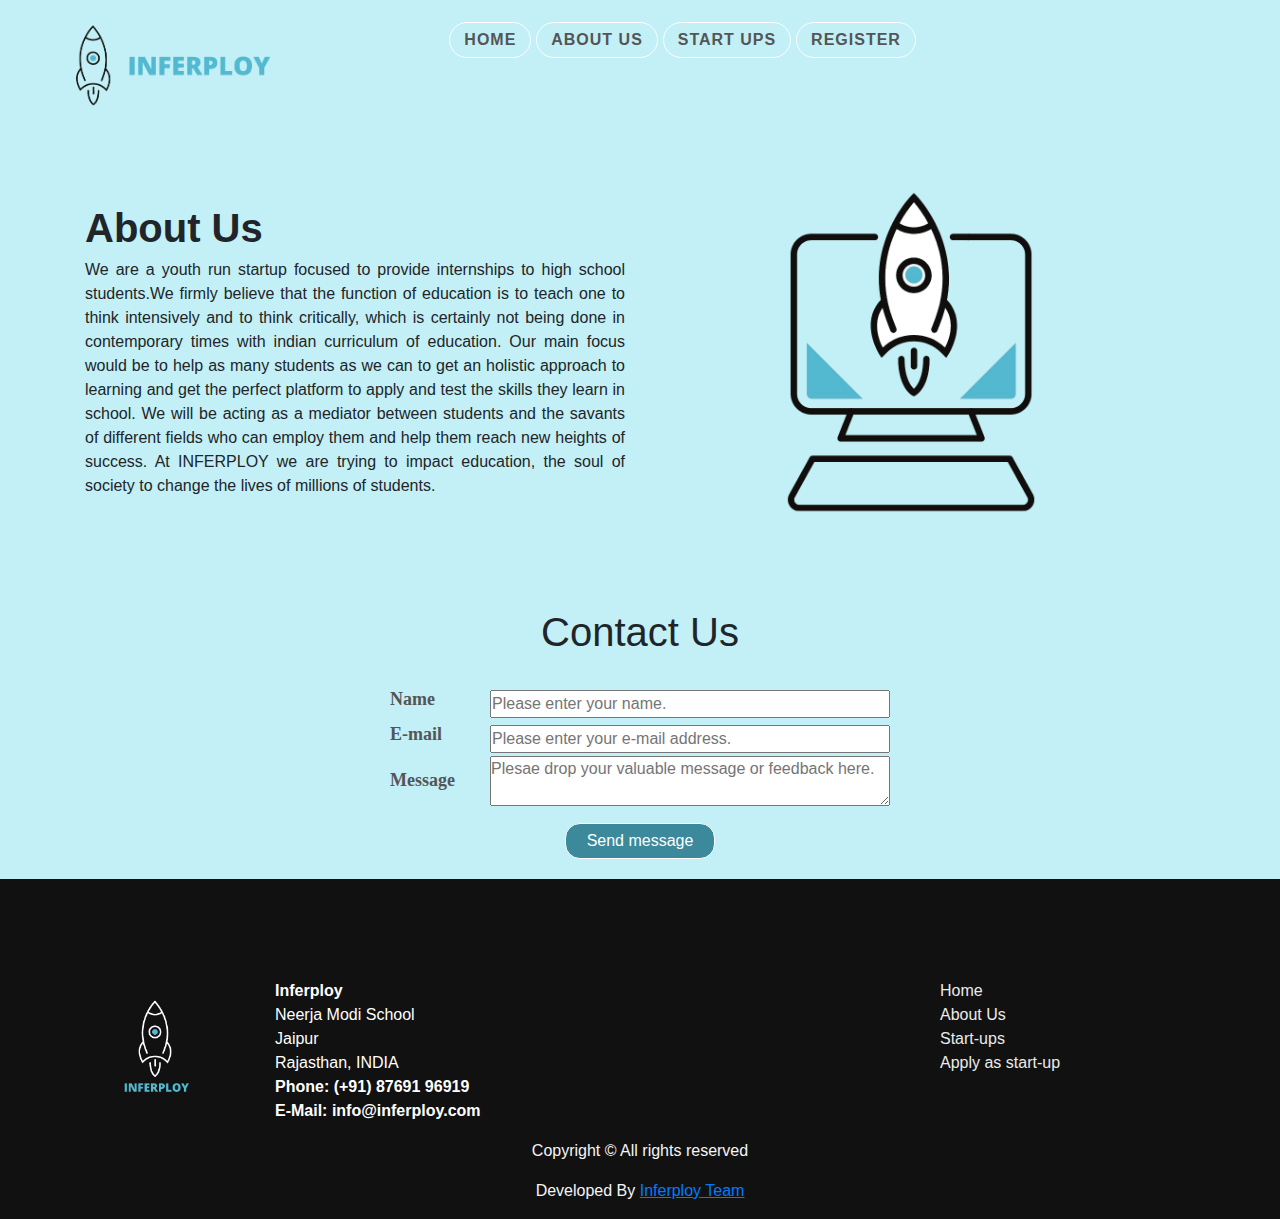
<file: about_us.html>
<!DOCTYPE html>
    <head>
        <title>About Us</title>
        <link rel="shortcut icon" type="image/jpg" href="./Images/inferploy-logo.png"/>
        <link rel="stylesheet" href="./css/about_us.css">
        <link rel="styelesheet" href="./css/navbar.css">
        <link rel="stylesheet" href="./css/footer.css">
        <link rel="stylesheet" href="./css/Bootstrap4.5.2/bootstrap.min.css">
        <script src="./js/jquery-3.5.1.min.js"></script>
        <script src="./js/Bootstrap4.5.2/bootstrap.bundle.min.js"></script> 

        <link rel="stylesheet" href="https://use.fontawesome.com/releases/v5.0.8/css/all.css"
        integrity="sha384-3AB7yXWz4OeoZcPbieVW64vVXEwADiYyAEhwilzWsLw+9FgqpyjjStpPnpBO8o8S" crossorigin="anonymous">

    <!--calling navbar start-->
    <script>
        $(function () {
            $('#NavigationBar').load("./components/navbar.html");
        });
    </script>
    <!--calling navbar end-->   

    <!--Calling Footer Block start-->
    <script>
        $(function () {
            $('#FooterPanel').load("./components/footer.html");
        });
    </script>   
    </head>
    <body>
        <!--navbar start-->
        <div id="NavigationBar">

        </div>
        <!--navbar end-->
        <!-- main content-->
        <div class="container">
            <div class="row">
                <div class="col-sm-6 left">
                    <div class="aboutus-heading">
                        About Us
                    </div>
                    <div class="aboutus-description">
                        We are a youth run startup focused to provide internships to high school students.We firmly believe that the function of education is to teach one to think intensively and to think critically, which is certainly not being done in contemporary times with indian curriculum of education. Our main focus would be to help as many students as we can to get an holistic approach to learning and get the perfect platform to apply and test the skills they learn in school. We will be acting as a mediator between students and the savants of different fields who can employ them and help them reach new heights of success.
At INFERPLOY we are trying to impact education, the soul of society to change the lives of millions of students.

                    </div>
                </div>
                <div class="col-sm-6 right">
                    <img class="aboutus-image" src="./Images/about-us header.png" alt="">
                </div>
            </div>
        </div>
        <!--

        <div class="qualities">
            <h4>What makes us different?</h4>
            <div class="container">
                <div class="row">
                    <div class="col-sm-6 quality">
                        <img src="./Images/1.svg">
                        <div>
                            Lorem ipsum dolor sit amet, consectetur adipiscing elit. Sed nibh lacus, finibus eu sem nec, facilisis vehicula tellus.
                            Cras sed eleifend nisl.
                        </div>
                    </div>
                    <div class="col-sm-6 quality">
                        <img src="./Images/2.svg">
                        <div>
                            Lorem ipsum dolor sit amet, consectetur adipiscing elit. Sed nibh lacus, finibus eu sem nec, facilisis vehicula tellus.
                            Cras sed eleifend nisl.
                        </div>
                    </div>
                </div>
                <div class="row">
                    <div class="col-sm-6 quality">
                        <img src="./Images/3.svg">
                        <div>
                            Lorem ipsum dolor sit amet, consectetur adipiscing elit. Sed nibh lacus, finibus eu sem nec, facilisis vehicula tellus.
                            Cras sed eleifend nisl.
                        </div>
                    </div>
                    <div class="col-sm-6 quality">
                        <img src="./Images/4.svg">
                        <div>
                            Lorem ipsum dolor sit amet, consectetur adipiscing elit. Sed nibh lacus, finibus eu sem nec, facilisis vehicula tellus.
                            Cras sed eleifend nisl.
                        </div>
                    </div>
                </div>
            </div>
        </div>
    -->
        <!--contact us section-->
<div>
    <h1 style="text-align: center;">Contact Us</h1>
</div>
        <script type="text/javascript">
            var submitted= false;
        </script>
        <iframe name="hidden_iframe" id="hidden_iframe" style="display: none;" onload="if(submitted){window.location='thankyou.html';}"></iframe>
        <form action='https://docs.google.com/forms/u/2/d/e/1FAIpQLSeGPmbYYmonqY-88hM6tJlqPWvyae8r8JG1FS4oAD7JWOiE-w/formResponse' method="post" target="hidden_iframe" onsubmit="submitted= true;">
            <div class="container">
                <table>
                    <tr>
                        <td class="label"><label for="nameOfStudent">Name</label></td>
                        <td class="feild"><input type="text" name="entry.490321656" required placeholder="Please enter your name."></td>
                    </tr>
    
                    <tr>
                        <td class="label"><label for="email">E-mail</label></td>
                        <td class="feild"><input type="email" name="entry.1510390606" required placeholder="Please enter your e-mail address."></td>
                    </tr>
    
                    <tr>
                        <td class="label"><label for="message">Message</label></td>
                        <td class="feild"><textarea name="entry.579571916" required placeholder="Plesae drop your valuable message or feedback here."></textarea></td>
                    </tr>
                </table>
                <button type="submit" class="submit_button">Send message</button>
            </div>
        </form>

        <!-- footer panel start-->
        <div id="FooterPanel">

        </div>

    </body>
</html>
</file>
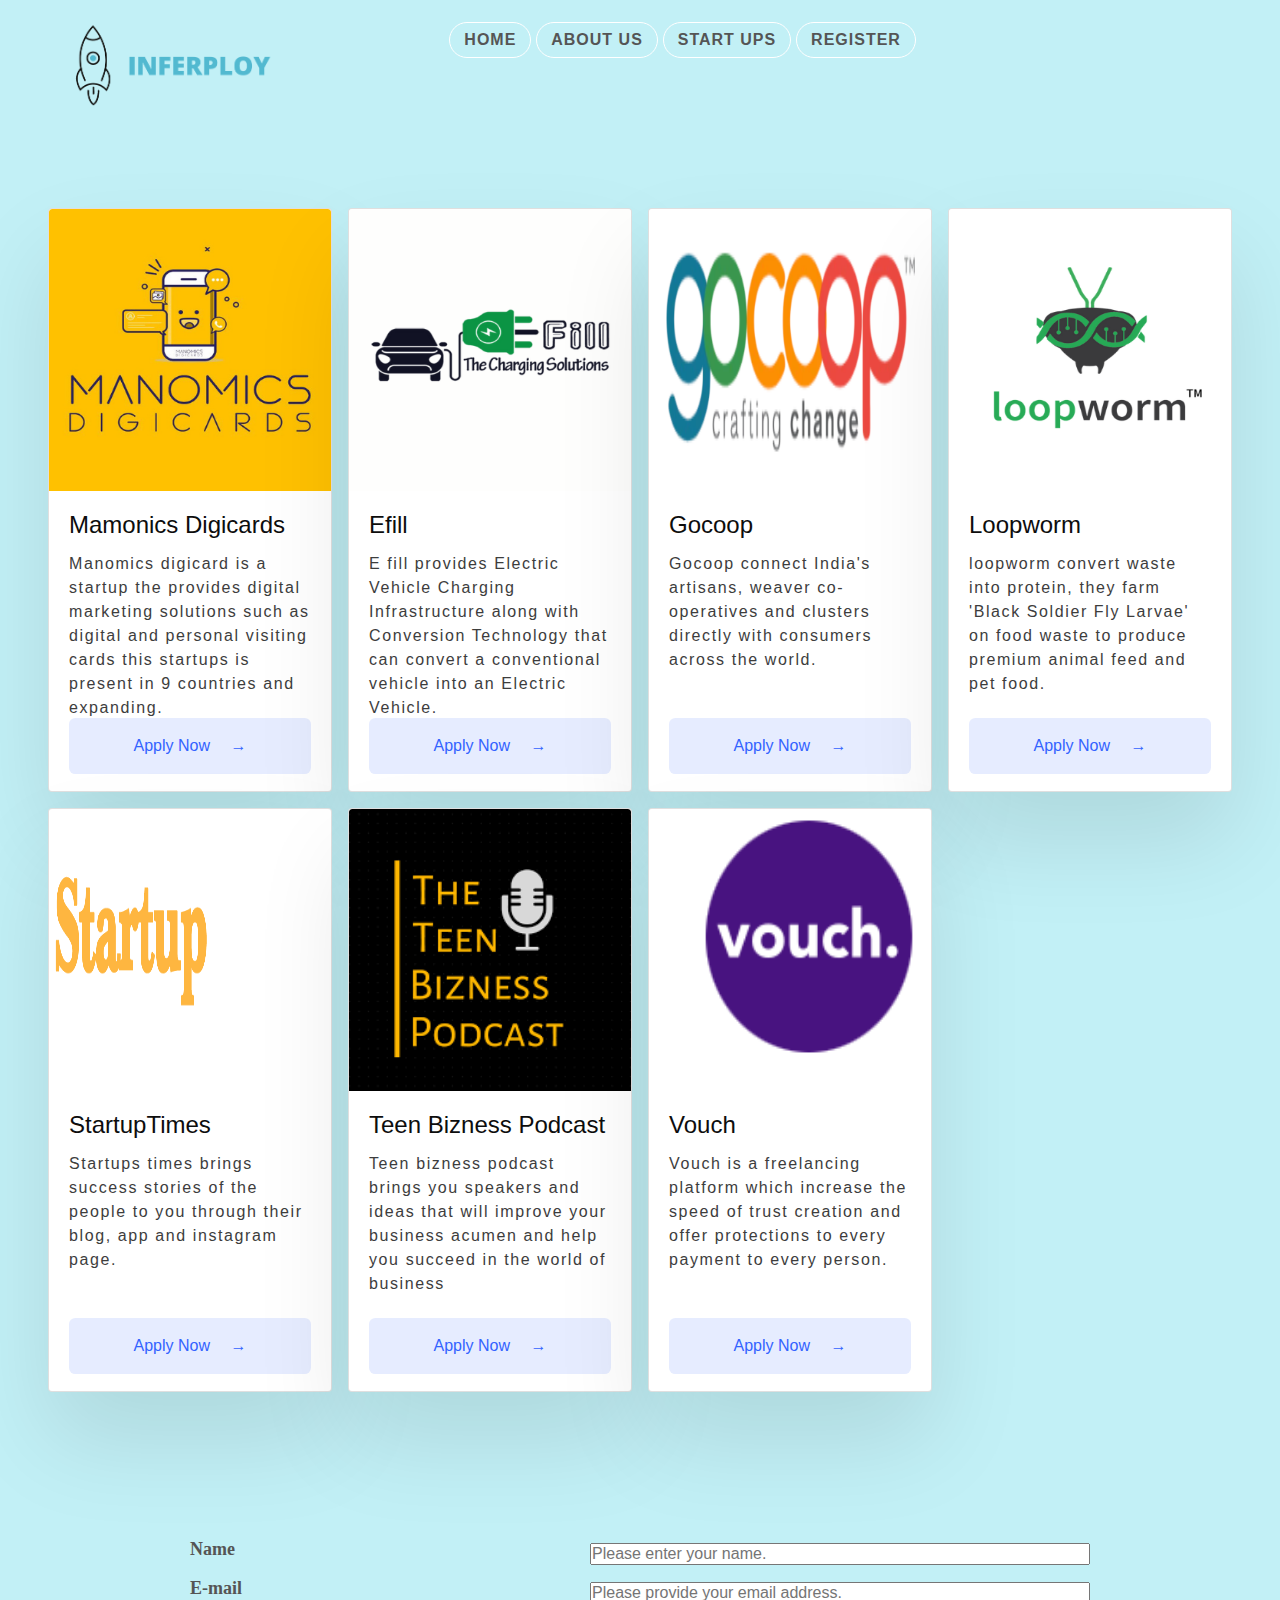
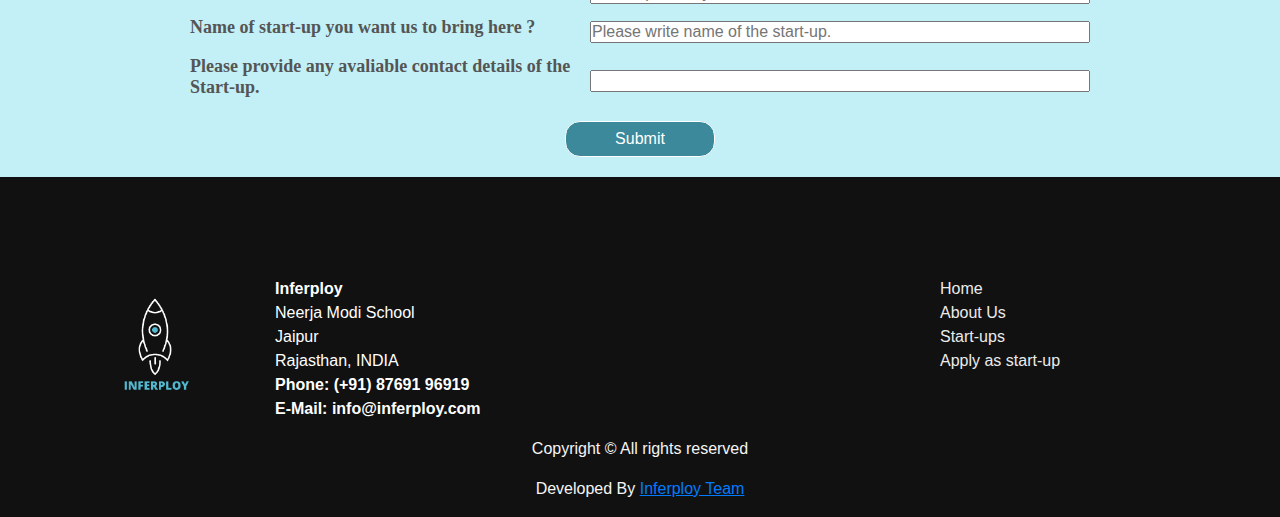
<file: start-up-cards-all.html>
<link rel="shortcut icon" type="image/jpg" href="./Images/inferploy-logo.png"/>
<title>Start Ups</title>
<!-- <link rel="stylesheet" href="./css/bootstrappills.css">

<link rel="stylesheet" href="./css/homepage-header.css"> -->
<link rel="stylesheet" href="./css/startup-cards.css">

<link rel="stylesheet" href="./css/footer.css">
<link rel="stylesheet" href="./css/Bootstrap4.5.2/bootstrap.min.css">
<script src="./js/jquery-3.5.1.min.js"></script>
<script src="./js/Bootstrap4.5.2/bootstrap.bundle.min.js"></script>
<link rel="stylesheet" href="https://use.fontawesome.com/releases/v5.0.8/css/all.css"
            integrity="sha384-3AB7yXWz4OeoZcPbieVW64vVXEwADiYyAEhwilzWsLw+9FgqpyjjStpPnpBO8o8S" crossorigin="anonymous">
<!-- <link rel="stylesheet" href="https://use.fontawesome.com/releases/v5.0.8/css/all.css"

    integrity="sha384-3AB7yXWz4OeoZcPbieVW64vVXEwADiYyAEhwilzWsLw+9FgqpyjjStpPnpBO8o8S" crossorigin="anonymous">
    <script src="https://cdnjs.cloudflare.com/ajax/libs/slick-carousel/1.6.0/slick.js"></script> -->
    

<!-- Here starts the scripts section to call all components -->

<!--calling navbar start-->
<script>
    $(function () {
        $('#NavigationBar').load("./components/navbar.html");
    });
</script>
<!--calling navbar end-->

<!--Calling Startup cards Block start-->
<script>
    $(function () {
        $('#StartupCards').load("./components/startup-cards.html");
    });
</script>
<!--Calling Startup cards Block end-->

<!--Calling Footer Block start-->
<script>
    $(function () {
        $('#FooterPanel').load("./components/footer.html");
    });
</script>
<!--Calling Footer Block end-->


<body>
    <!--navbar start-->
    <div id="NavigationBar">

    </div>
    <!--navbar end-->

   <!-- startup start -->
   <div id="StartupCards" style="padding: 7rem 3rem;">

    </div>
   <!-- startup end -->

   <!--requesting for other start-ups-->
    <script type="text/javascript">
        var submitted= false;
    </script>
    <iframe name="hidden_iframe" id="hidden_iframe" style="display: none;" onload="if(submitted){window.location='thankyou.html';}"></iframe>

   <form action="https://docs.google.com/forms/u/2/d/e/1FAIpQLSczj-bC0b7hOgy8DzQTrurj6cGekstpvQ8vHwYNIea4I_5e_g/formResponse" method="post" target="hidden_iframe" onsubmit="submitted= true;">
    <div class="container">
        <table>
            <tr>
                <td class="label"><label for="name">Name</label></td>
                <td class="feild"><input type="text" name="entry.224099828" required placeholder="Please enter your name."></td>
            </tr>

            <tr>
                <td class="label"><label for="email">E-mail</label></td>
                <td class="feild"><input type="email" name="entry.2135445044" required placeholder="Please provide your email address."></td>
            </tr>

            <tr>
                <td class="label"><label for="startUp">Name of start-up you want us to bring here ?</label></td>
                <td class="feild"><input type="text" name="entry.720723182" required placeholder="Please write name of the start-up."></td>
            </tr>

            <tr>
                <td class="label"><label for="contact_details">Please provide any avaliable contact details of the Start-up.</label></td>
                <td class="feild"><input type="text" name="entry.1118359177" ></td>
            </tr>
        </table>
        <button type="submit" class="submit_button">Submit</button>
    </div>
    
    </form>
   
    <!-- footer panel start-->
    <div id="FooterPanel">

    </div>
    <!-- footer panel end  -->
</body>
</file>
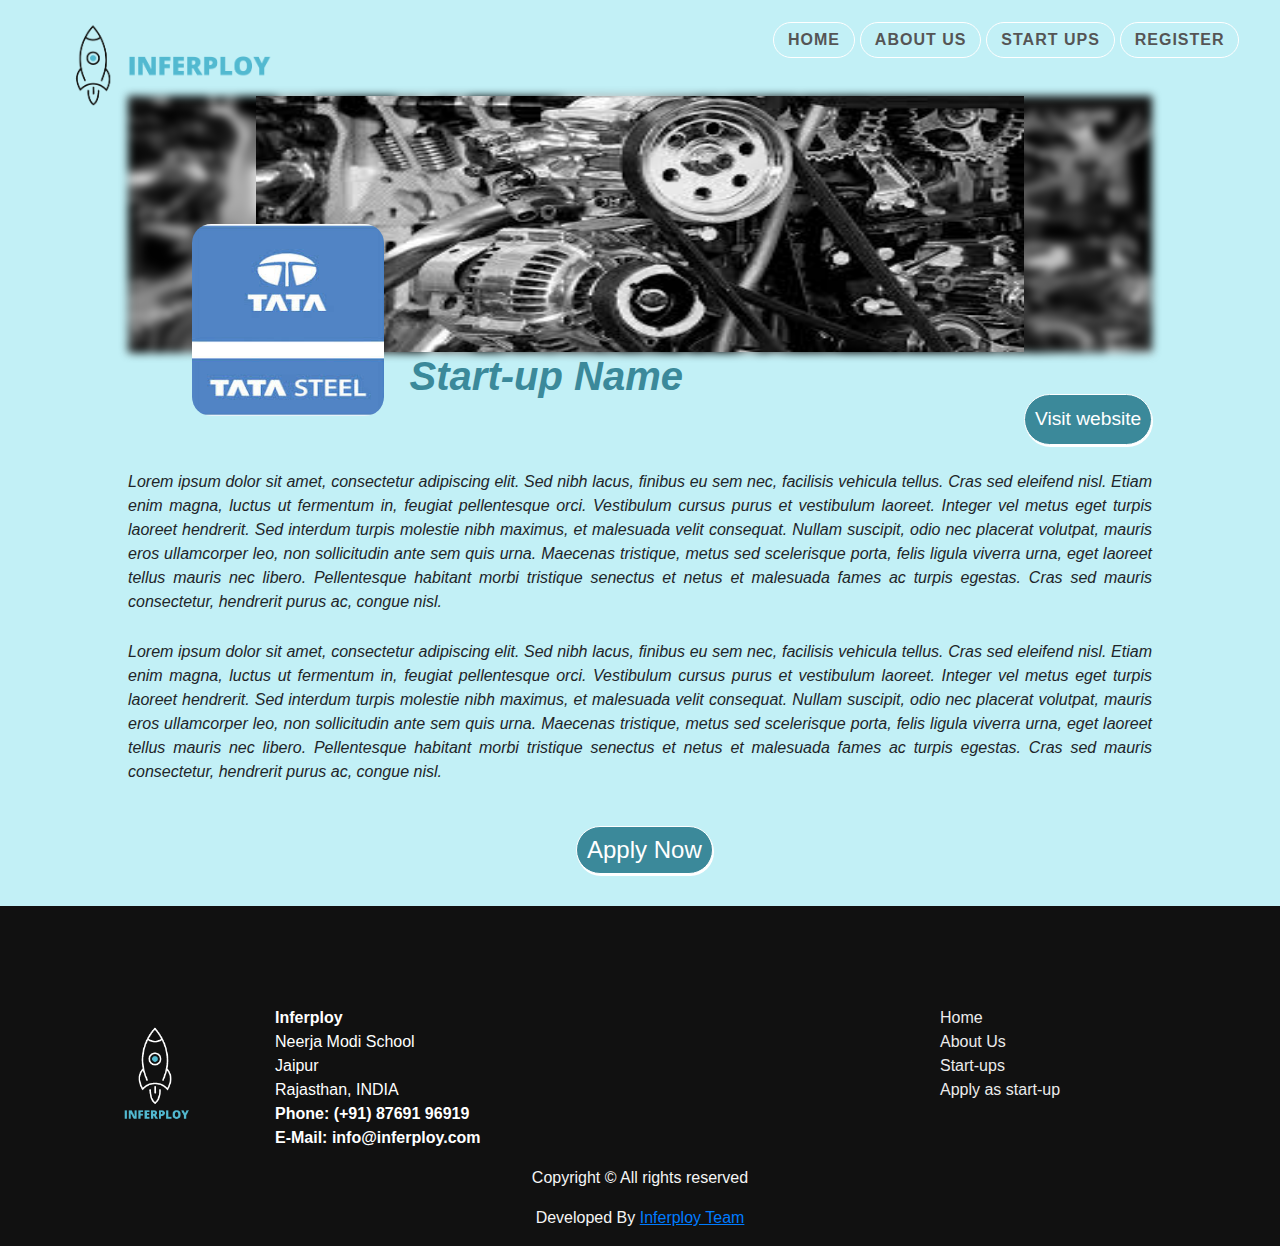
<file: start_up1.html>
<!DOCTYPE html>
    <head>
        <title>Name of company</title>
        <link rel="shortcut icon" type="image/jpg" href="./Images/inferploy-logo.png"/>
        <link rel="stylesheet" href="./css/start_up.css">
        <link rel="styelesheet" href="./css/navbar.css">
        <link rel="stylesheet" href="./css/footer.css">
        <link rel="stylesheet" href="./css/Bootstrap4.5.2/bootstrap.min.css">
        <script src="./js/jquery-3.5.1.min.js"></script>
        <script src="./js/Bootstrap4.5.2/bootstrap.bundle.min.js"></script> 
        <link rel="stylesheet" href="https://use.fontawesome.com/releases/v5.0.8/css/all.css"
            integrity="sha384-3AB7yXWz4OeoZcPbieVW64vVXEwADiYyAEhwilzWsLw+9FgqpyjjStpPnpBO8o8S" crossorigin="anonymous">

    <!--calling navbar start-->
    <script>
        $(function () {
            $('#NavigationBar').load("./components/navbar.html");
        });
    </script>
    <!--calling navbar end-->  

    <!--Calling Footer Block start-->
    <script>
        $(function () {
            $('#FooterPanel').load("./components/footer.html");
        });
    </script>  
    </head>
    <body>
        <!--navbar start-->
        <div id="NavigationBar">

        </div>
        <!--navbar end-->

        <div class="event_image">
            <img src="./Images/startup_background1.jpg">
        </div>
        <div class="front_image">
            <img src="./Images/startup_background1.jpg">
        </div>
        <div class="logo">
            <img class="startup_logo" src="./Images/startup_logo1.jpg">
        </div>
        <h1 class="startup_name">Start-up Name</h1>
        <button class="website_button" href=""> Visit website</button>
        <p class="startup_detail">
            Lorem ipsum dolor sit amet, consectetur adipiscing elit. Sed nibh lacus, finibus eu sem nec, facilisis vehicula tellus. Cras sed 
            eleifend nisl. Etiam enim magna, luctus ut fermentum in, feugiat pellentesque orci. Vestibulum cursus purus et vestibulum laoreet. 
            Integer vel metus eget turpis laoreet hendrerit. Sed interdum turpis molestie nibh maximus, et malesuada velit consequat. Nullam 
            suscipit, odio nec placerat volutpat, mauris eros ullamcorper leo, non sollicitudin ante sem quis urna. Maecenas tristique, metus sed
            scelerisque porta, felis ligula viverra urna, eget laoreet tellus mauris nec libero. Pellentesque habitant morbi tristique senectus 
            et netus et malesuada fames ac turpis egestas. Cras sed mauris consectetur, hendrerit purus ac, congue nisl.
        </p>
        <p class="startup_detail">
            Lorem ipsum dolor sit amet, consectetur adipiscing elit. Sed nibh lacus, finibus eu sem nec, facilisis vehicula tellus. Cras sed 
            eleifend nisl. Etiam enim magna, luctus ut fermentum in, feugiat pellentesque orci. Vestibulum cursus purus et vestibulum laoreet. 
            Integer vel metus eget turpis laoreet hendrerit. Sed interdum turpis molestie nibh maximus, et malesuada velit consequat. Nullam 
            suscipit, odio nec placerat volutpat, mauris eros ullamcorper leo, non sollicitudin ante sem quis urna. Maecenas tristique, metus sed
            scelerisque porta, felis ligula viverra urna, eget laoreet tellus mauris nec libero. Pellentesque habitant morbi tristique senectus 
            et netus et malesuada fames ac turpis egestas. Cras sed mauris consectetur, hendrerit purus ac, congue nisl.
        </p>
        <button class="apply_button"><a href="./apply_now.html">Apply Now</a></button>


        <!-- footer panel start-->
        <div id="FooterPanel">

        </div>
    </body>
</html>
</file>
<file: css/about_us.css>
*{
    margin: 0;
    padding: 0;
}
body{
    background-color: #c2f0f6 !important;
}
.aboutus-image{
    height: 40vw;
    width: 40vw;
}
.left{
    margin-top: 8vw;
    text-align: justify;
}
.aboutus-heading{
    font-size: 2.5rem;
    font-weight:bold;
}
.qualities{
    padding-top: 2vw;
    background-color: white;
    text-align: center;
    margin-bottom: 0;
    padding-bottom: 2vw;
}
.qualities h4{
    font-size: 2.5rem;
}
.quality{
    padding:10px;
}
.quality img{
    height: 120px;
    width: 120px;
}
footer{
    margin-top: 0!important;
}
table{
    table-layout: auto;
    margin: auto;
    margin-top: 30px;
}
.label{
    width: 100px;
}
label{ 
    font-size: large;
    color: #555;
    font-weight: 600;
    font-family: Georgia, 'Times New Roman', Garamond;
}
.feild input{
    width: 400px;
}
textarea{
    width: 400px;
}
.submit_button{
    display: block;
    margin: auto;
    margin-top: 10px;
    background-color: #3b899a;
    padding: 5px 10px;
    border: 1px solid white;
    border-radius: 15px;
    color: white;
    font-size: 1rem;
    text-align: center;
    margin-bottom: 20px;
    width: 150px;
}
@media screen and (max-width:768px){
    .aboutus-heading{
        margin-top: 6rem !important;
    }
    .aboutus-image{
        height: 500px !important;
        width: 500px !important;
    }
}
</file>
<file: css/navbar.css>
*{
   margin: 0;
   padding: 0;
}
body{
   overflow-x: hidden;
}
nav{
   color: #555;
   font-family: sans-serif;
   letter-spacing: 1px;
   font-weight: 400;
   height: 6rem;
   width: 100vw;
   border: none;
   display: flex;
   z-index: 999999;
   background-color: #c2f0f6;
   position: static !important;
   text-align: center;
}
.logo img{
   height: 8rem;
}
.nav-links{
   display: flex;
   list-style: none; 
   justify-content: space-evenly;
   align-items: center;
   text-transform: uppercase;
   margin-left: 45vw;
}
.nav-links li{
   padding: 5px;
   border: 1px solid white;
   border-radius: 2em;
   margin-left: 5px;
}
.nav-links li:hover{
   background-color: white;
   border: 1px solid #c2f0f6;
   margin-left: 5px;
   color: #21282b;
}
.nav-links li a{
   text-decoration: none;
   margin: 0 0.7vw;
   color: #555;
   font-weight: 600;
}
.nav-links li a:hover {
   text-decoration: none;
   color: #555;
   font-weight: 600;
}
.nav-links li {
   position: relative;
}

.hamburger div{
   width: 30px;
   height:3px;
   background: #f8f8f8;
   margin: 5px;
   transition: all 0.3s ease;
}
.hamburger{
   display: none;
}
@media screen and (width: 2560px){
   .nav-links{
      margin-left: 65vw ;
   }
   .fade{
      opacity: 1 !important;
   }
}
@media (min-width:1440px) and (max-width:2559px){
   .nav-links{
      margin-left: 43vw ;
   }
   .fade{
      opacity: 1 !important;
   }
}
@media (min-width:1320px) and (max-width:1439px){
   .nav-links{
      margin-left: 39vw;
   }
   .fade{
      opacity: 1 !important;
   }
}
@media (min-width:1024px) and (max-width: 1319px){
   .nav-links{
      margin-left: 23vw;
   }
   .fade{
      opacity: 1 !important;
   }
}
@media (min-width:769px) and (max-width: 1023px){
   .nav-links{
      margin-left: 10vw;
   }
   .fade{
      opacity: 1 !important;
   }
}
@media screen and (max-width: 768px){
   nav{
       position: fixed;
       z-index: 10;
   }
   .logo{
      margin-left: 20px;
   }
   .hamburger{
       display:block;
       position: absolute;
       cursor: pointer;
       right: 5%;
       top:10%;
       transform: translate(-5%, -50%);
       z-index: 2;
       transition: all 0.7s ease;
   }
   .nav-links{
       position: fixed;
       background: #21282b;
       height: 100vh;
       width: 100%;
       flex-direction: column;
       clip-path: circle(50px at 90% -20%);
       -webkit-clip-path: circle(50px at 90% -10%);
       transition: all 1s ease-out;
       pointer-events: none;
       margin-left: 0;
   }
   .nav-links li:hover{
      background-color:  white ;
   }
   .nav-links.open{
       clip-path: circle(1000px at 90% -10%);
       -webkit-clip-path: circle(1000px at 90% -10%);
       pointer-events: all;
   }
   .nav-links li{
       opacity: 0;
   }
   .nav-links li:nth-child(1){
       transition: all 0.5s ease 0.1s;
   }
   .nav-links li:nth-child(2){
       transition: all 0.5s ease 0.2s;
   }
   .nav-links li:nth-child(3){
       transition: all 0.5s ease 0.3s;
   }
   .nav-links li:nth-child(4){
       transition: all 0.5s ease 0.4s;
   }
   .nav-links li:nth-child(5){
       transition: all 0.5s ease 0.5s;
   }
   li.fade{
       opacity: 1 !important;
   }
   .nav-links li a{
      color: white;
      text-decoration: none;
   }
   .nav-links li a:hover{
      color: black;
      text-decoration: none;
   }
}

.toggle .line1{
   transform: rotate(-45deg) translate(-5px,6px);
}
.toggle .line2{
   transition: all 0.7s ease;
   width:0;
}
.toggle .line3{
   transform: rotate(45deg) translate(-5px,-6px);
}
</file>
<file: css/footer.css>
a, a:hover, a:focus, a:active {
    text-decoration: none;
    color: inherit
}

a {
    -webkit-transition: all .25s ease-in-out;
    transition: all .25s ease-in-out
}

.ct-u-paddingTop10 {
    padding-top: 10px !important
}
.logo{
    width:150px;
}
.ct-footer {
    background-color: #111;
    padding-top: 70px;
    margin-top: 20px;
    position: relative;
}

.ct-footer-pre {
    width: 100%;
    padding-bottom: 55px;
    border-bottom: 1px solid #555;
    border-bottom: 1px solid rgba(255, 255, 255, 0.1);
}
ul li a{
    text-align: center;
    text-decoration: none;
    color: #ebebeb;
}
ul li a:hover{
    text-align: center;
    color: #ebebeb;
}
@media (min-width:1200px) {
    .ct-footer-pre {
        display: table
    }
    .ct-footer-pre>.inner {
        display: table-cell;
        vertical-align: middle
    }
}

@media (max-width:1199px) {
    .ct-footer-pre .form-group {
        padding-top: 15px
    }
}

.ct-footer-pre span {
    font-family: 'Open Sans Condensed', sans-serif !important;
    color: #ebebeb;
    font-size: 30px
}

.ct-footer-pre .form-group {
    position: relative;
    margin: 0;
}

.ct-footer-pre .form-group:before, .ct-footer-pre .form-group:after {
    content: '';
    display: table
}

.ct-footer-pre .form-group:after {
    clear: both
}

.ct-footer-pre .form-group input {
    border: 1px solid #00bff3;
    background-color: #333;
    color: #fff;
    height: 50px;
    padding: 0 30px;
    margin: 0 5px;
    border-radius: 0 !important;
}

@media (min-width:480px) {
    .ct-footer-pre .form-group input {
        width: 331px
    }
}

.ct-footer-pre .form-group button {
    height: 50px;
    position: relative;
    width: 80px;
    padding: 0
}

@media (min-width:480px) {
    .ct-footer-pre .form-group button {
        top: -1px
    }
}

@media (max-width:479px) {
    .ct-footer-pre .form-group input {
        float: left;
        width: 70%;
        margin: 0
    }
    .ct-footer-pre .form-group button {
        float: left;
        width: 30%
    }
}

.ct-footer-list {
    padding: 50px 0;
    list-style: none;
    padding-left: 0;
    display: table;
    width: 100%;
    border-bottom: 1px solid #555;
    border-bottom: 1px solid rgba(255, 255, 255, 0.1);
}

@media (max-width:479px) {
    .ct-footer-list {
        padding: 20px 0
    }
}

@media (min-width:1200px) {
    .ct-footer-list>li {
        width: 20%;
        display: table-cell;
        vertical-align: top
    }
    .ct-footer-list>li:last-child {
        width: 7%
    }
}

@media (min-width:768px) and (max-width:1199px) {
    .ct-footer-list>li {
        width: 33.3333%
    }
}

@media (min-width:480px) and (max-width:767px) {
    .ct-footer-list>li {
        width: 50%
    }
}

@media (max-width:479px) {
    .ct-footer-list>li {
        width: 100%;
        text-align: center
    }
}

@media (max-width:1199px) {
    .ct-footer-list>li {
        display: inline-block;
        float: left;
    }
}

.ct-footer-list>li .ct-footer-list-header {
    font-family: 'Open Sans Condensed', sans-serif !important;
    color: rgb(227, 141, 0);
    font-size: 30px;
    text-transform: uppercase;
}

.ct-footer-list>li ul {
    list-style: none;
    padding-left: 0;
}

.ct-footer-list>li ul li a {
    color: #fff;
}

.ct-footer-list>li ul li a:hover {
    text-decoration: underline
}

.ct-footer-post {
    background: #000;
    padding: 30px 0;
}

.ct-footer-post .inner-left, .ct-footer-post .inner-right {
    padding: 20px 0
}

.ct-footer-post ul {
    list-style: none;
    padding-left: 0;
    margin: 0 -20px;
}

.ct-footer-post ul li {
    display: inline-block;
    margin: 0 20px
}

.ct-footer-post a {
    color: #fff;
}

.ct-footer-post a:hover {
    text-decoration: underline
}

.ct-footer-post p {
    color: #fff;
}

@media (min-width:768px) {
    .ct-footer-post p {
        display: inline-block
    }
    .ct-footer-post p+p {
        padding-left: 50px
    }
}

@media (min-width:992px) {
    .ct-footer-post .inner-left {
        float: left
    }
    .ct-footer-post .inner-right {
        float: right
    }
}

@media (max-width:991px) {
    .ct-footer-post {
        text-align: center
    }
}

.ct-footer-meta {
    padding-top: 30px;
}

.ct-footer-meta .ct-socials {
    padding: 20px 0;
    margin: 10px 10px 10px 10px;
}

.ct-footer-meta .ct-socials li {
    padding: 0 3px;
    margin-right: 30px;
    ;
}

.ct-footer--with-button {
    padding-top: 150px
}

address {
    color: #fff;
    display: inline-block;
}

address span {
    font-weight: 600
}

address a {
    color: #fff;
}

address a:hover {
    text-decoration: underline
}

@media (max-width:767px) {
    address {
        padding-top: 30px
    }
}

@media (max-width:479px) {
    .btn.btn-large {
        padding: 20px 10px;
        line-height: .9;
        font-size: 26px;
        letter-spacing: -.2px
    }
}

.ct-mediaSection {
    background-attachment: fixed
}

.ct-section_header--type1 {
    font-family: 'Open Sans Condensed', sans-serif;
    color: #000;
    font-size: 115px;
    text-transform: uppercase;
}

@media (max-width:479px) {
    .ct-section_header--type1 {
        font-size: 60px;
        line-height: .8
    }
}

.ct-section_header--type2 small {
    font-family: 'coquette', fantasy;
    font-size: 58px;
    line-height: .7;
    display: block;
    font-weight: 700;
    position: relative;
    left: -12px
}

.ct-section_header--type2 span {
    font-family: 'Bebas Neue';
    font-size: 115px;
    line-height: .8
}

.ct-section_header--type2 img {
    display: inline-block;
    float: left;
    position: relative;
    top: 15px;
    padding-right: 3px
}

.ct-section_header--type3 {
    text-align: center;
}

.ct-section_header--type3 small {
    font-family: 'coquette', fantasy;
    font-size: 50px;
    padding: 15px 0;
    font-weight: 700;
    color: #fff;
    background-image: url("/core/fileparse.php/16/urlt/../images/ribbon.png");
    background-size: contain;
    background-repeat: no-repeat;
    background-position: center;
    display: block
}

.ct-section_header--type3 span {
    font-family: 'Bebas Neue';
    font-size: 150px;
    font-weight: 400;
    text-transform: uppercase;
    line-height: .85
}

@media (max-width:479px) {
    .ct-section_header--type3 small {
        font-size: 25px
    }
    .ct-section_header--type3 span {
        font-size: 90px
    }
}

.ct-section_header--type4 {
    text-align: center;
}

.ct-section_header--type4:before, .ct-section_header--type4:after {
    content: '';
    display: table
}

.ct-section_header--type4:after {
    clear: both
}

.ct-section_header--type4 small {
    font-family: 'coquette', fantasy;
    font-size: 50px;
    color: inherit;
    font-weight: 700;
    display: block
}

.ct-section_header--type4 span {
    font-family: 'nimbus-sans-condensed', sans-serif;
    font-weight: 400;
    font-weight: bold;
    font-size: 150px;
    text-transform: uppercase;
    display: block;
    line-height: .7
}

@media (max-width:479px) {
    .ct-section_header--type4 small {
        font-size: 40px
    }
    .ct-section_header--type4 span {
        font-size: 80px
    }
}

.ct-section_header+p {
    font-size: 30px;
    font-weight: 700;
    letter-spacing: -1.5px;
    text-align: center;
}

@media (max-width:479px) {
    .ct-section_header+p {
        font-size: 22px
    }
}

.ct-section_header--type4+p {
    font-family: 'nimbus-sans-condensed', sans-serif;
    font-weight: 400;
    font-size: 40px;
    font-weight: 700;
    line-height: 1;
}

@media (max-width:479px) {
    .ct-section_header--type4+p {
        font-size: 28px
    }
}
</file>
<file: css/homepage-header.css>
/* .header_container {
    display: flex;
    flex-direction: row;
    height: 100vh;
} 2-7-2020*/

.typewriter h1 {
    padding-top: 100px;
    padding-bottom: 100px;
}

/* .home_left {
    flex-basis: 50%;
    box-sizing: border-box;
    margin-left: 10px;
}

.home_right {
    flex-basis: 50%;
    box-sizing: border-box;
}

.content_apply {
    position: relative;
    float: left;
    top: 50%;
    left: 50%;
    transform: translate(-50%, -50%);
}  2-7-202*/

.typewriter h2 {
    font-family: 'Balsamiq Sans', cursive;
}

.typewriter .header_button {
    margin-top: 10px;
    background-color: #3b899a;
    padding: 10px;
    border: 1px solid white;
    border-radius: 2em;
    color: white;
    box-shadow: 1px 2px white;
}

/* header for small devices */

@media(max-width:980px) {
    /* .header_container {
        flex-direction: column-reverse;
    } */
    .typewriter h1 {
        letter-spacing: 0 !important;
    }
    /* .home_right .content_apply {
        padding-top: 300px;
    }  .content_apply changed to p-2 2-7-2020*/
    .p-2 img {
        margin-top: 40px;
        height: 450px !important;
        width: 450px !important;
    }
}

/* @media(max-width:600px) {
    .p-2 img {
        height: 250px !important;
        width: 250px !important;
    }
} */

@media (max-width: 768px) {
    .p-2 img {
        margin-top: 40px;
        height: 400px !important;
        width: 400px !important;
    }
}

/* Fix/hack for 1080p+ displays */

/* @media screen and (min-width: 1921px) {
    .home_right {
        padding-bottom: 5px;
        margin-bottom: 240px !important;
    }
    .home_right:after {
        bottom: -220px !important;
    }
} */

.typewriter h1 {
    width: auto;
    display: inline-block;
    overflow: hidden;
    /* Ensures the content is not revealed until the animation */
    border-right: .15em solid #52b9d0;
    /* The typwriter cursor */
    white-space: nowrap;
    /* Keeps the content on a single line */
    margin: 0 auto;
    /* Gives that scrolling effect as the typing happens */
    letter-spacing: .15em;
    /* Adjust as needed */
    animation: typing 3.5s steps(40, end), blink-caret .75s step-end infinite;
    /*  */
}

/* The typing effect */

@keyframes typing {
    from {
        max-width: 0
    }
    to {
        max-width: 100%
    }
}

/* The typewriter cursor effect */

@keyframes blink-caret {
    from, to {
        border-color: transparent
    }
    50% {
        border-color: #52b9d0;
    }
}

/* home page header below */

.quality {
    padding: 10px;
    text-align: center;
}

.quality img {
    height: 120px;
    width: 120px;
}

/* backgorund home */

#background-wrap {
    bottom: 0;
    left: 0;
    right: 0;
    top: 0;
    z-index: -1;
    background: #c2f0f6;
    color: #52b9d0;
    font: 100% Lato, Arial, Sans Serif;
    /* height: 100vh; 2-7-2020 */
}

/* KEYFRAMES */

@-webkit-keyframes animateBubble {
    0% {
        margin-top: 1000px;
    }
    100% {
        margin-top: -100%;
    }
}

@-moz-keyframes animateBubble {
    0% {
        margin-top: 1000px;
    }
    100% {
        margin-top: -100%;
    }
}

@keyframes animateBubble {
    0% {
        margin-top: 1000px;
    }
    100% {
        margin-top: -100%;
    }
}

@-webkit-keyframes sideWays {
    0% {
        margin-left: 0px;
    }
    100% {
        margin-left: 50px;
    }
}

@-moz-keyframes sideWays {
    0% {
        margin-left: 0px;
    }
    100% {
        margin-left: 50px;
    }
}

@keyframes sideWays {
    0% {
        margin-left: 0px;
    }
    100% {
        margin-left: 50px;
    }
}

/* ANIMATIONS */

.x1 {
    -webkit-animation: animateBubble 25s linear infinite, sideWays 2s ease-in-out infinite alternate;
    -moz-animation: animateBubble 25s linear infinite, sideWays 2s ease-in-out infinite alternate;
    animation: animateBubble 25s linear infinite, sideWays 2s ease-in-out infinite alternate;
    left: -5%;
    top: 5%;
    -webkit-transform: scale(0.6);
    -moz-transform: scale(0.6);
    transform: scale(0.6);
}

.x2 {
    -webkit-animation: animateBubble 20s linear infinite, sideWays 4s ease-in-out infinite alternate;
    -moz-animation: animateBubble 20s linear infinite, sideWays 4s ease-in-out infinite alternate;
    animation: animateBubble 20s linear infinite, sideWays 4s ease-in-out infinite alternate;
    left: 5%;
    top: 80%;
    -webkit-transform: scale(0.4);
    -moz-transform: scale(0.4);
    transform: scale(0.4);
}

.x3 {
    -webkit-animation: animateBubble 28s linear infinite, sideWays 2s ease-in-out infinite alternate;
    -moz-animation: animateBubble 28s linear infinite, sideWays 2s ease-in-out infinite alternate;
    animation: animateBubble 28s linear infinite, sideWays 2s ease-in-out infinite alternate;
    left: 10%;
    top: 40%;
    -webkit-transform: scale(0.7);
    -moz-transform: scale(0.7);
    transform: scale(0.7);
}

.x4 {
    -webkit-animation: animateBubble 22s linear infinite, sideWays 3s ease-in-out infinite alternate;
    -moz-animation: animateBubble 22s linear infinite, sideWays 3s ease-in-out infinite alternate;
    animation: animateBubble 22s linear infinite, sideWays 3s ease-in-out infinite alternate;
    left: 20%;
    top: 0;
    -webkit-transform: scale(0.3);
    -moz-transform: scale(0.3);
    transform: scale(0.3);
}

.x5 {
    -webkit-animation: animateBubble 29s linear infinite, sideWays 4s ease-in-out infinite alternate;
    -moz-animation: animateBubble 29s linear infinite, sideWays 4s ease-in-out infinite alternate;
    animation: animateBubble 29s linear infinite, sideWays 4s ease-in-out infinite alternate;
    left: 30%;
    top: 50%;
    -webkit-transform: scale(0.5);
    -moz-transform: scale(0.5);
    transform: scale(0.5);
}

.x6 {
    -webkit-animation: animateBubble 21s linear infinite, sideWays 2s ease-in-out infinite alternate;
    -moz-animation: animateBubble 21s linear infinite, sideWays 2s ease-in-out infinite alternate;
    animation: animateBubble 21s linear infinite, sideWays 2s ease-in-out infinite alternate;
    left: 50%;
    top: 0;
    -webkit-transform: scale(0.8);
    -moz-transform: scale(0.8);
    transform: scale(0.8);
}

.x7 {
    -webkit-animation: animateBubble 20s linear infinite, sideWays 2s ease-in-out infinite alternate;
    -moz-animation: animateBubble 20s linear infinite, sideWays 2s ease-in-out infinite alternate;
    animation: animateBubble 20s linear infinite, sideWays 2s ease-in-out infinite alternate;
    left: 65%;
    top: 70%;
    -webkit-transform: scale(0.4);
    -moz-transform: scale(0.4);
    transform: scale(0.4);
}

.x8 {
    -webkit-animation: animateBubble 22s linear infinite, sideWays 3s ease-in-out infinite alternate;
    -moz-animation: animateBubble 22s linear infinite, sideWays 3s ease-in-out infinite alternate;
    animation: animateBubble 22s linear infinite, sideWays 3s ease-in-out infinite alternate;
    left: 80%;
    top: 10%;
    -webkit-transform: scale(0.3);
    -moz-transform: scale(0.3);
    transform: scale(0.3);
}

.x9 {
    -webkit-animation: animateBubble 29s linear infinite, sideWays 4s ease-in-out infinite alternate;
    -moz-animation: animateBubble 29s linear infinite, sideWays 4s ease-in-out infinite alternate;
    animation: animateBubble 29s linear infinite, sideWays 4s ease-in-out infinite alternate;
    left: 90%;
    top: 50%;
    -webkit-transform: scale(0.6);
    -moz-transform: scale(0.6);
    transform: scale(0.6);
}

.x10 {
    -webkit-animation: animateBubble 26s linear infinite, sideWays 2s ease-in-out infinite alternate;
    -moz-animation: animateBubble 26s linear infinite, sideWays 2s ease-in-out infinite alternate;
    animation: animateBubble 26s linear infinite, sideWays 2s ease-in-out infinite alternate;
    left: 80%;
    top: 80%;
    -webkit-transform: scale(0.3);
    -moz-transform: scale(0.3);
    transform: scale(0.3);
}

/* OBJECTS */

.bubble {
    -webkit-border-radius: 50%;
    -moz-border-radius: 50%;
    border-radius: 50%;
    -webkit-box-shadow: 0 20px 30px rgba(0, 0, 0, 0.2), inset 0px 10px 30px 5px rgba(255, 255, 255, 1);
    -moz-box-shadow: 0 20px 30px rgba(0, 0, 0, 0.2), inset 0px 10px 30px 5px rgba(255, 255, 255, 1);
    box-shadow: 0 20px 30px rgba(0, 0, 0, 0.2), inset 0px 10px 30px 5px rgba(255, 255, 255, 1);
    height: 200px;
    position: absolute;
    width: 200px;
}

.bubble:after {
    background: -moz-radial-gradient(center, ellipse cover, rgba(255, 255, 255, 0.5) 0%, rgba(255, 255, 255, 0) 70%);
    /* FF3.6+ */
    background: -webkit-gradient(radial, center center, 0px, center center, 100%, color-stop(0%, rgba(255, 255, 255, 0.5)), color-stop(70%, rgba(255, 255, 255, 0)));
    /* Chrome,Safari4+ */
    background: -webkit-radial-gradient(center, ellipse cover, rgba(255, 255, 255, 0.5) 0%, rgba(255, 255, 255, 0) 70%);
    /* Chrome10+,Safari5.1+ */
    background: -o-radial-gradient(center, ellipse cover, rgba(255, 255, 255, 0.5) 0%, rgba(255, 255, 255, 0) 70%);
    /* Opera 12+ */
    background: -ms-radial-gradient(center, ellipse cover, rgba(255, 255, 255, 0.5) 0%, rgba(255, 255, 255, 0) 70%);
    /* IE10+ */
    background: radial-gradient(ellipse at center, rgba(255, 255, 255, 0.5) 0%, rgba(255, 255, 255, 0) 70%);
    /* W3C */
    filter: progid:DXImageTransform.Microsoft.gradient( startColorstr='#80ffffff', endColorstr='#00ffffff', GradientType=1);
    /* IE6-9 fallback on horizontal gradient */
    -webkit-border-radius: 50%;
    -moz-border-radius: 50%;
    border-radius: 50%;
    -webkit-box-shadow: inset 0 20px 30px rgba(255, 255, 255, 0.3);
    -moz-box-shadow: inset 0 20px 30px rgba(255, 255, 255, 0.3);
    box-shadow: inset 0 20px 30px rgba(255, 255, 255, 0.3);
    content: "";
    height: 180px;
    left: 10px;
    position: absolute;
    width: 180px;
}
</file>
<file: css/startup-cards.css>
body {
  background-color: #c2f0f6 !important;
}

.grid {
  display: grid;
  /* grid-template-columns: repeat(3, 1fr); */
  grid-auto-rows: auto;
  grid-gap: 1rem;
}

.card {
  border-radius: 0.4rem;
  overflow: hidden;
  box-shadow: 0 3rem 6rem rgba(0, 0, 0, 0.1);
  cursor: pointer;
  transition: 0.2s;
  width: unset !important;
  /* max-height: 900px;
  min-height: 900px; */
}

/* .embed-responsive .card-img-top{
  object-fit: cover;
} */
.card-body{
  max-height: 300px !important;
  min-height: 300px !important;
}
.card-text {
  font-size: 1rem;
  letter-spacing: 0.1rem;
  line-height: 1.5;
  color: #3d3d3d;
  margin-bottom: 1rem;
  max-height: 150px;
  min-height: 150px;
}
.card:hover {
  transform: translateY(-0.5%);
  box-shadow: 0 4rem 8rem rgba(0, 0, 0, 0.2);
}

.card-title {
  font-size: 1.5rem;
  font-weight: 500;
  color: #0d0d0d;
  margin-bottom: 0.5rem;
}

.card-text {
  font-size: 1rem;
  letter-spacing: 0.1rem;
  line-height: 1.5;
  color: #3d3d3d;
  margin-bottom: 1rem;
}

.card__btn {
  display: block;
  width: 100%;
  padding: 1rem;
  font-size: 1rem;
  text-align: center;
  color: #3363ff;
  background-color: #e6ecff;
  border: none;
  border-radius: 0.4rem;
  transition: 0.2s;
  cursor: pointer;
}

.card__btn span {
  margin-left: 1rem;
  transition: 0.2s;
}

.card__btn:hover, .card__btn:active {
  background-color: #dce4ff;
}

.card__btn:hover span, .card__btn:active span {
  margin-left: 2rem;
}

table {
  table-layout: auto;
  margin: auto;
  margin-top: 30px;
}

td {
  padding: 5px;
}

.label {
  width: 400px;
  font-size: large;
  color: #555;
  font-weight: 600;
  font-family: Georgia, 'Times New Roman', Garamond;
}

.feild input {
  width: 500px;
}

textarea {
  width: 500px;
}

.submit_button {
  display: block;
  margin: auto;
  margin-top: 10px;
  background-color: #3b899a;
  padding: 5px 10px;
  border: 1px solid white;
  border-radius: 15px;
  color: white;
  font-size: 1rem;
  text-align: center;
  margin-bottom: 20px;
  width: 150px;
}

/* @media screen and (max-width: 425px) {
  .grid {
    display: grid;
    grid-template-columns: repeat(2, 1fr);
    grid-auto-rows: auto;
    grid-gap: 1rem;
  }
}

@media screen and (min-width: 426px)and (max-width: 768px) {
  .grid {
    display: grid;
    grid-template-columns: repeat(2, 1fr);
    grid-auto-rows: auto;
    grid-gap: 1rem;
  }
}

@media screen and (min-width: 769px)and (max-width: 1024px) {
  .grid {
    display: grid;
    grid-template-columns: repeat(3, 1fr);
    grid-auto-rows: auto;
    grid-gap: 1rem;
  }
}

@media screen and (min-width: 1025px) {
  .grid {
    display: grid;
    grid-template-columns: repeat(3, 1fr);
    grid-auto-rows: auto;
    grid-gap: 1rem;
  }
} */

@media (min-width: 576px) {
  .grid {
    grid-template-columns: repeat(2, 1fr) !important;
  }
}

@media (min-width: 768px) {
  .grid {
    grid-template-columns: repeat(3, 1fr) !important;
  }
}

@media (min-width: 992px) {
  .grid {
    grid-template-columns: repeat(3, 1fr) !important;
  }
}

@media (min-width: 1200px) {
  .grid {
    grid-template-columns: repeat(4, 1fr) !important;
  }
}
</file>
<file: css/start_up.css>
*{
    margin: 0;
    padding: 0;
}
body{
    background-color: #c2f0f6 !important;
}
.event_image{
    z-index: -1;
    margin: auto;
    height: 20vw;
    width: 80%;
    filter: blur(4px);
    border: 1px solid black;
}
.event_image img{
    height: 20vw;
    width: 100%;
}
.front_image{
    position: relative;
    left:20%;
    height: 20vw;
    width: 60%;
    margin-top: -20vw;
}
.front_image img{
    height: 20vw;
    width: 100%;
}
.logo{
    z-index: 9;
    position:absolute;
}
.startup_logo{
    height: 15vw !important;
    width: 15vw;
    margin-left: 15vw;
    margin-top: -10vw;
    border-radius: 10%;
}
.startup_name{
    margin-left: 32vw;
    color: #3b899a;
    font-weight: bold;
    font-style: italic;
}
.website_button{
    background-color: #3b899a;
    padding: 10px;
    border: 1px solid white;
    border-radius: 2em;
    color: white;
    box-shadow: 1px 2px white;
    margin-left: 80vw;
    font-size: 1.2rem;
    margin-top:-50vw;
}
.startup_detail{
    margin-left: 10vw;
    margin-right: 10vw;
    margin-top: 2vw;
    text-align: justify;
    font-size: 1rem;
    font-style: italic;
}
.apply_button{
    background-color: #3b899a;
    padding: 5px 10px;
    border: 1px solid white;
    border-radius: 2em;
    color: white;
    box-shadow: 1px 2px white;
    margin-left: 45vw;
    font-size: 1.5rem;
    margin-top: 2vw ;
    margin-bottom: 1vw;
}
.apply_button a{
    text-decoration: none;
    color: white;
}
.apply_button a:hover{
    text-decoration: none;
    color: white;
}
@media screen and (max-width:768px){
    .event_image{
        opacity: 0;
    }
    .front_image{
        opacity: 0;
    }
    .startup_logo{
        height: 20vw;
        width: 20vw;
        margin-left: 40vw;
        margin-top: 0.5vw;
        border-radius: 10%;
    }
    .startup_name{
        margin-top: 25vw;
    }
    .website_button{
        margin-left: 70vw;
    }
}
@media screen and (max-width:2560px){
    .nav-links{
        margin-left: 60vw !important;
    }
}
</file>
<file: css/bootstrappills.css>
/*
*
* ==========================================
* CUSTOM UTIL CLASSES
* ==========================================
*/
.nav-pills-custom .nav-link {
    color: rgb(150, 139, 139);
    background: #fff;
    position: relative;
}

.nav-pills-custom .nav-link:hover{
    color: #555;
}

.nav-pills-custom .nav-link.active {
    color: #52b9d0 !important;
    background: #fff !important;
}


/* Add indicator arrow for the active tab */
@media (min-width: 992px) {
    .nav-pills-custom .nav-link::before {
        content: '';
        display: block;
        border-top: 8px solid transparent;
        border-left: 10px solid #fff;
        border-bottom: 8px solid transparent;
        position: absolute;
        top: 50%;
        right: -10px;
        transform: translateY(-50%);
        opacity: 0;
    }
}

.nav-pills-custom .nav-link.active::before {
    opacity: 1;
}





/*
*
* ==========================================
* FOR DEMO PURPOSE
* ==========================================
*/
body {
    min-height: 100vh;
    background-color: #c2f0f6 !important;
}
</file>
